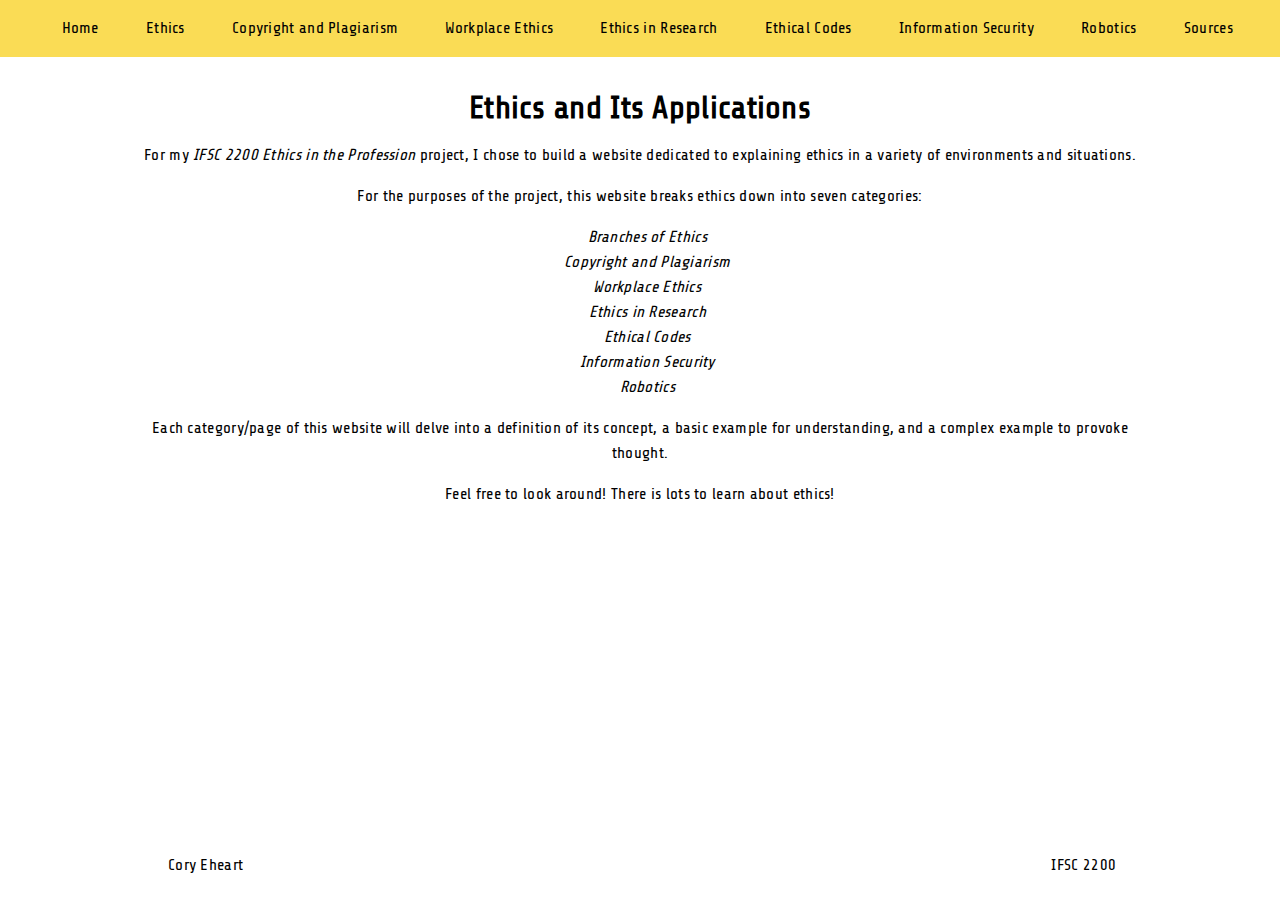
<file: index.html>
<!doctype html>
<html lang="eng">
  
  <head>
    <title>Ethics and Its Applications</title>
    <meta charset="utf-8" />
    <meta name="description" content="The Homepage for my Ethics Final Project"/>
    <meta name="author" content="Cory Eheart"/>
    <meta name="keywords" content=""/>
    <link rel="stylesheet" href="assets/css/style.css"/>
    <link rel="stylesheet" href="https://fonts.googleapis.com/css?family=Share+Tech" />
    <link rel="stylesheet" href="">
  </head>
    
  <body>
    <script src="assets/js/script.js"></script>
    <div class="container">
      <header role="banner" class="primary">
        <nav role="navigation" id="navigation">
          <ul>
            <li><a href="index.html">Home</a></li>
<li><a href="branches.html">Ethics</a></li>
            <li><a href="copyright.html">Copyright and Plagiarism</a></li>
            <li><a href="workplace.html">Workplace Ethics</a></li>
            <li><a href="research.html">Ethics in Research</a></li>
            <li><a href="codes.html">Ethical Codes</a>
            <li><a href="security.html">Information Security</a></li>
            <li><a href="robotics.html">Robotics</a></li>
            <li><a href="sources.html">Sources</a></li>
          </ul>
        </nav>
        <section id="title">
          <h1 id="title">Ethics and Its Applications</h1>
        </section>
      </header>
      <section id="content">
        <p>For my <i>IFSC 2200 Ethics in the Profession</i> project, I chose to build a website dedicated to explaining ethics in a variety of environments and situations.</p>
        <p>For the purposes of the project, this website breaks ethics down into seven categories:<p>
        <ul id="cat_list">
          <i>
          <li>Branches of Ethics</li>
          <li>Copyright and Plagiarism</li>
          <li>Workplace Ethics</li>
          <li>Ethics in Research</li>
          <li>Ethical Codes</li>
          <li>Information Security</li>
          <li>Robotics</li>
          </i>
        </ul>
        <p>Each category/page of this website will delve into a definition of its concept, a basic example for understanding, and a complex example to provoke thought.<p>
        <p>Feel free to look around! There is lots to learn about ethics!</p>
      </section>
    </div>
  </body>
  
  <footer id="footer" role="contentinfo">
    <ul>
      <li>Cory Eheart</li>
      <li>IFSC 2200</li>
    </ul>
  </footer>
  
</html>
</file>
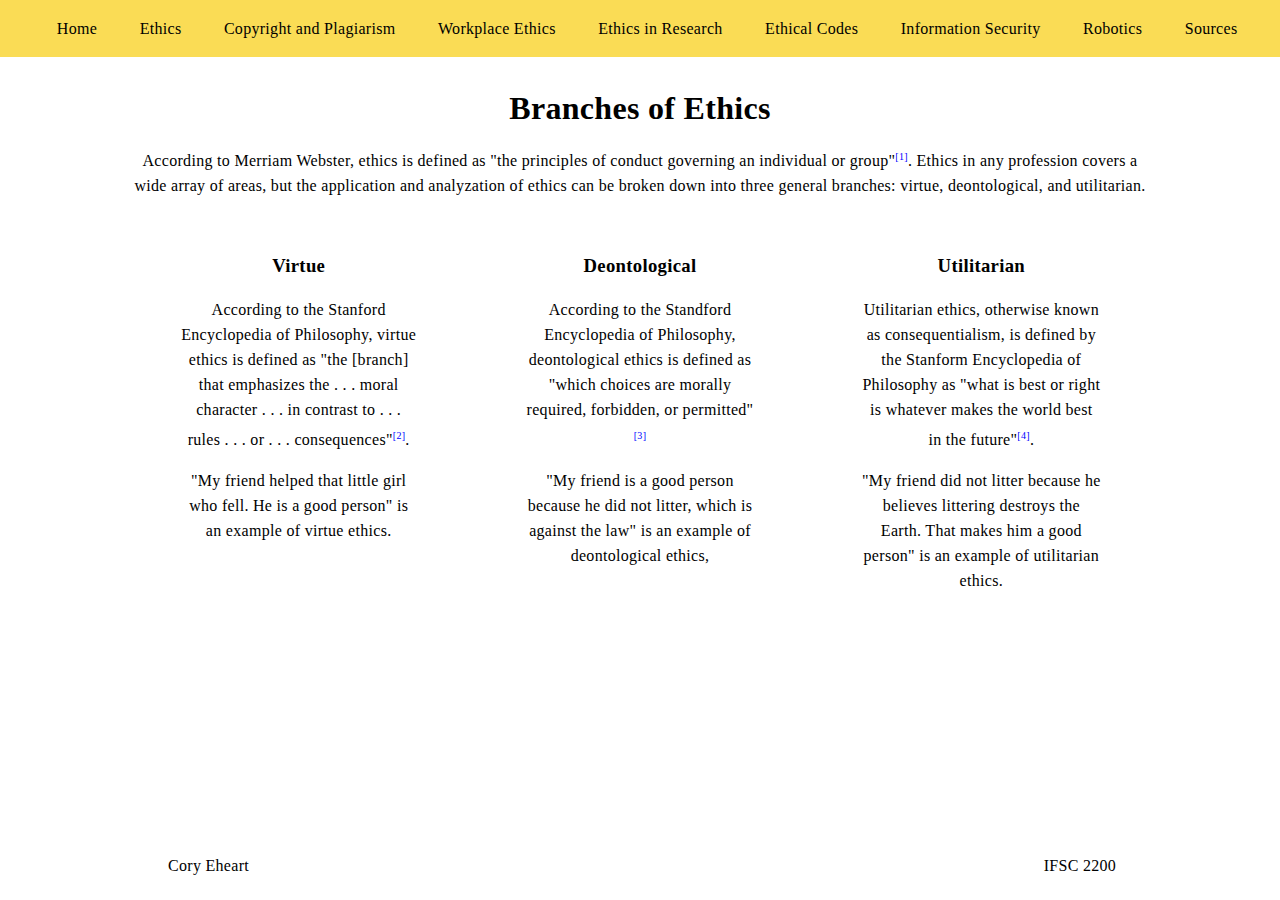
<file: branches.html>
<!DOCTYPE HTML>
<html lang="eng">
  <title></title>
    <meta charset="utf-8" />
    <meta name="description" content=""/>
    <meta name="author" content="Cory Eheart"/>
    <meta name="keywords" content=""/>
    <link rel="stylesheet" href="assets/css/style.css"/>
    <link rel="stylesheet" href="">
  </head>
    
  <body>
    <div class="container">
      <header role="banner" class="primary">
        <nav role="navigation" id="navigation">
          <ul>
            <li><a href="index.html">Home</a></li>
            <li><a href="branches.html">Ethics</a></li>
            <li><a href="copyright.html">Copyright and Plagiarism</a></li>
            <li><a href="workplace.html">Workplace Ethics</a></li>
            <li><a href="research.html">Ethics in Research</a></li>
            <li><a href="codes.html">Ethical Codes</a>
            <li><a href="security.html">Information Security</a></li>
            <li><a href="robotics.html">Robotics</a></li>
            <li><a href="sources.html">Sources</a></li>
          </ul>
        </nav>
        <section id="title">
          <h1 id="title">Branches of Ethics</h1>
        </section>
      </header>
      <p>According to Merriam Webster, ethics is defined as "the principles of conduct governing an individual or group"<sup><a href="sources.html">[1]</a></sup>. Ethics in any profession covers a wide array of areas, but the application and analyzation of ethics can be broken down into three general branches: virtue, deontological, and utilitarian. </p>
      <div id="content_blocks">
        <div>
          <h3>Virtue</h3>
          <p>According to the Stanford Encyclopedia of Philosophy, virtue ethics is defined as "the [branch] that emphasizes the . . . moral character . . . in contrast to . . . rules . . . or . . . consequences"<sup><a href="sources.html">[2]</a></sup>.</p>
          <p>"My friend helped that little girl who fell. He is a good person" is an example of virtue ethics.</p>
        </div>
        <div>
          <h3>Deontological</h3>
          <p>According to the Standford Encyclopedia of Philosophy, deontological ethics is defined as "which choices are morally required, forbidden, or permitted"<sup><a href="sources.html">[3]</a></sup></p>
          <p>"My friend is a good person because he did not litter, which is against the law" is an example of deontological ethics,</p>
        </div>
        <div>
          <h3>Utilitarian</h3>
          <p>Utilitarian ethics, otherwise known as consequentialism, is defined by the Stanform Encyclopedia of Philosophy as "what is best or right is whatever makes the world best in the future"<sup><a href="sources.html">[4]</a></sup>.</p>
          <p>"My friend did not litter because he believes littering destroys the Earth. That makes him a good person" is an example of utilitarian ethics.</p>
        </div>
      </div>
    </div>
  </body>

  <footer id="footer" role="contentinfo">
    <ul>
      <li>Cory Eheart</li>
      <li>IFSC 2200</li>
    </ul>
  </footer>
</html>
</file>
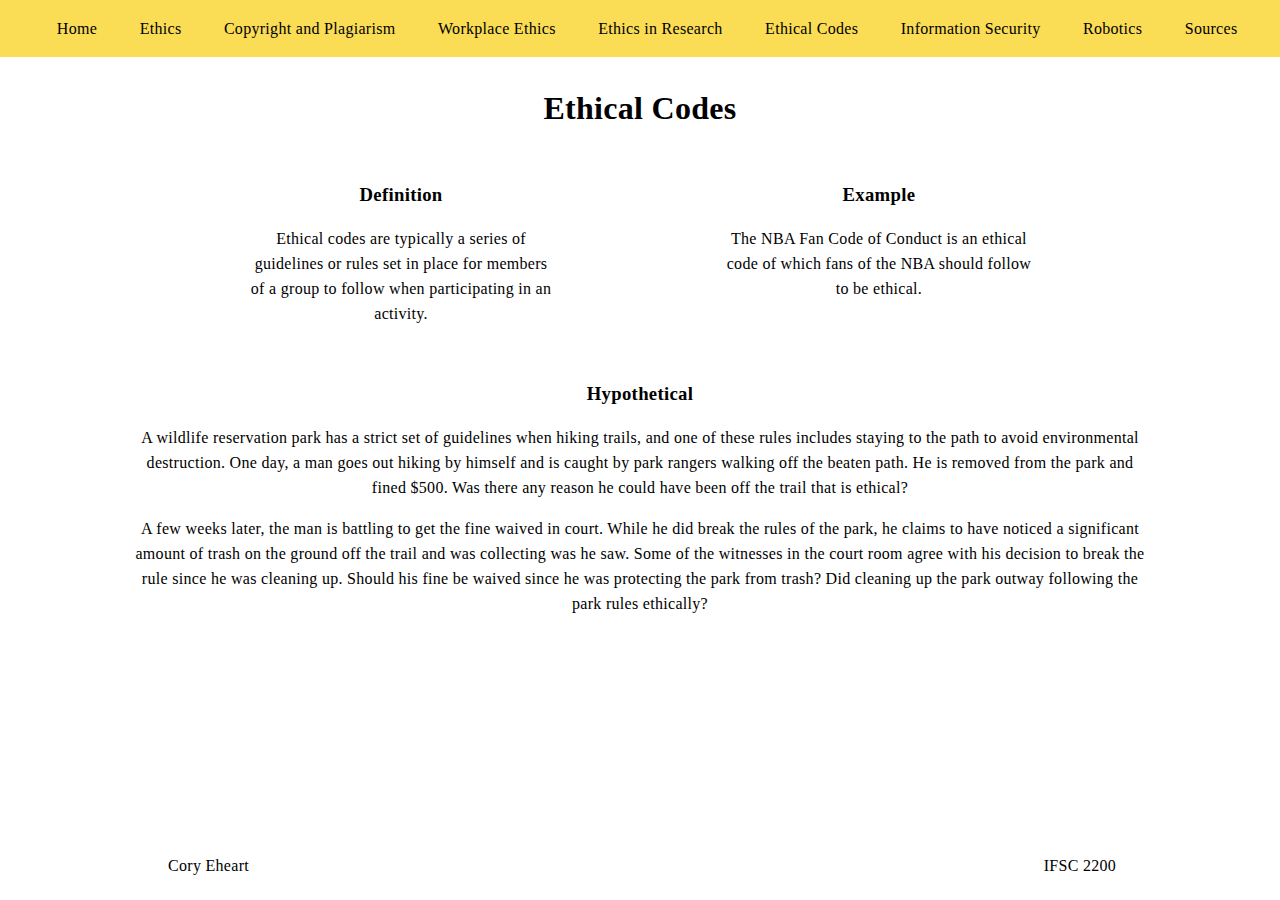
<file: codes.html>
<!DOCTYPE HTML>
<html lang="eng">
  <title>Ethics and Its Applications Ethical Codes</title>
    <meta charset="utf-8" />
    <meta name="description" content=""/>
    <meta name="author" content="Cory Eheart"/>
    <meta name="keywords" content=""/>
    <link rel="stylesheet" href="assets/css/style.css"/>
    <link rel="stylesheet" href="">
  </head>
    
  <body>
    <div class="container">
      <header role="banner" class="primary">
        <nav role="navigation" id="navigation">
          <ul>
            <li><a href="index.html">Home</a></li>
<li><a href="branches.html">Ethics</a></li>
            <li><a href="copyright.html">Copyright and Plagiarism</a></li>
            <li><a href="workplace.html">Workplace Ethics</a></li>
            <li><a href="research.html">Ethics in Research</a></li>
            <li><a href="codes.html">Ethical Codes</a>
            <li><a href="security.html">Information Security</a></li>
            <li><a href="robotics.html">Robotics</a></li>
            <li><a href="sources.html">Sources</a></li>
          </ul>
        </nav>
        <section id="title">
          <h1 id="title">Ethical Codes</h1>
        </section>
      </header>
      <div id="content_blocks">
        <div>
          <h3>Definition</h3>
          <p>Ethical codes are typically a series of guidelines or rules set in place for members of a group to follow when participating in an activity.</p>
          <p></p>
        </div>
        <div>
          <h3>Example</h3>
          <p>The NBA Fan Code of Conduct is an ethical code of which fans of the NBA should follow to be ethical.</p>
          <p></p>
        </div>
      </div>
      <div id="hypothetical">
        <h3>Hypothetical</h3>
        <p>A wildlife reservation park has a strict set of guidelines when hiking trails, and one of these rules includes staying to the path to avoid environmental destruction. One day, a man goes out hiking by himself and is caught by park rangers walking off the beaten path. He is removed from the park and fined $500. Was there any reason he could have been off the trail that is ethical?</p>
        <p>A few weeks later, the man is battling to get the fine waived in court. While he did break the rules of the park, he claims to have noticed a significant amount of trash on the ground off the trail and was collecting was he saw. Some of the witnesses in the court room agree with his decision to break the rule since he was cleaning up. Should his fine be waived since he was protecting the park from trash? Did cleaning up the park outway following the park rules ethically?</p>
      </div>
    </div>
  </body>

  <footer id="footer" role="contentinfo">
    <ul>
      <li>Cory Eheart</li>
      <li>IFSC 2200</li>
    </ul>
  </footer>
</html>
</file>
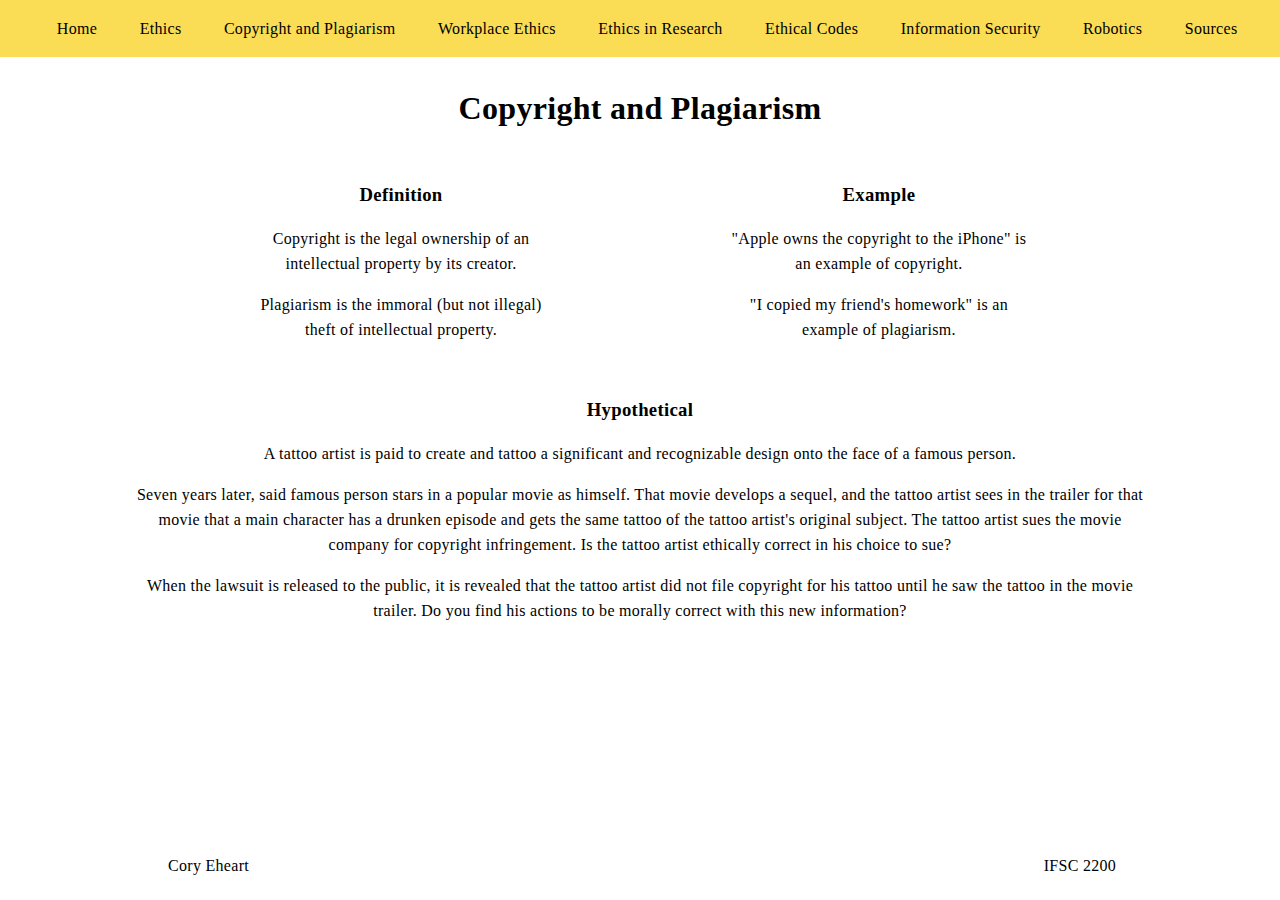
<file: copyright.html>
<!DOCTYPE HTML>
<html lang="eng">
  <title>Ethics and Its Applications Copyright and Plagiarism</title>
    <meta charset="utf-8" />
    <meta name="description" content="The Homepage for my Ethics Final Project"/>
    <meta name="author" content="Cory Eheart"/>
    <meta name="keywords" content=""/>
    <link rel="stylesheet" href="assets/css/style.css"/>
    <link rel="stylesheet" href="">
  </head>
    
  <body>
    <div class="container">
      <header role="banner" class="primary">
        <nav role="navigation" id="navigation">
          <ul>
            <li><a href="index.html">Home</a></li>
<li><a href="branches.html">Ethics</a></li>
            <li><a href="copyright.html">Copyright and Plagiarism</a></li>
            <li><a href="workplace.html">Workplace Ethics</a></li>
            <li><a href="research.html">Ethics in Research</a></li>
            <li><a href="codes.html">Ethical Codes</a>
            <li><a href="security.html">Information Security</a></li>
            <li><a href="robotics.html">Robotics</a></li>
            <li><a href="sources.html">Sources</a></li>
          </ul>
        </nav>
        <section id="title">
          <h1 id="title">Copyright and Plagiarism</h1>
        </section>
      </header>
      <div id="content_blocks">
        <div>
          <h3>Definition</h3>
          <p>Copyright is the legal ownership of an intellectual property by its creator.</p>
          <p>Plagiarism is the immoral (but not illegal) theft of intellectual property.</p>
        </div>
        <div>
          <h3>Example</h3>
          <p>"Apple owns the copyright to the iPhone" is an example of copyright.</p>
          <p>"I copied my friend's homework" is an example of plagiarism.</p>
        </div>
      </div>
      <div id="hypothetical">
        <h3>Hypothetical</h3>
        <p>A tattoo artist is paid to create and tattoo a significant and recognizable design onto the face of a famous person.</p>
        <p>Seven years later, said famous person stars in a popular movie as himself. That movie develops a sequel, and the tattoo artist sees in the trailer for that movie that a main character has a drunken episode and gets the same tattoo of the tattoo artist's original subject. The tattoo artist sues the movie company for copyright infringement. Is the tattoo artist ethically correct in his choice to sue?</p>
        <p>When the lawsuit is released to the public, it is revealed that the tattoo artist did not file copyright for his tattoo until he saw the tattoo in the movie trailer. Do you find his actions to be morally correct with this new information?</p>
      </div>
    </div>
  </body>

  <footer id="footer" role="contentinfo">
    <ul>
      <li>Cory Eheart</li>
      <li>IFSC 2200</li>
    </ul>
  </footer>
</html>
</file>
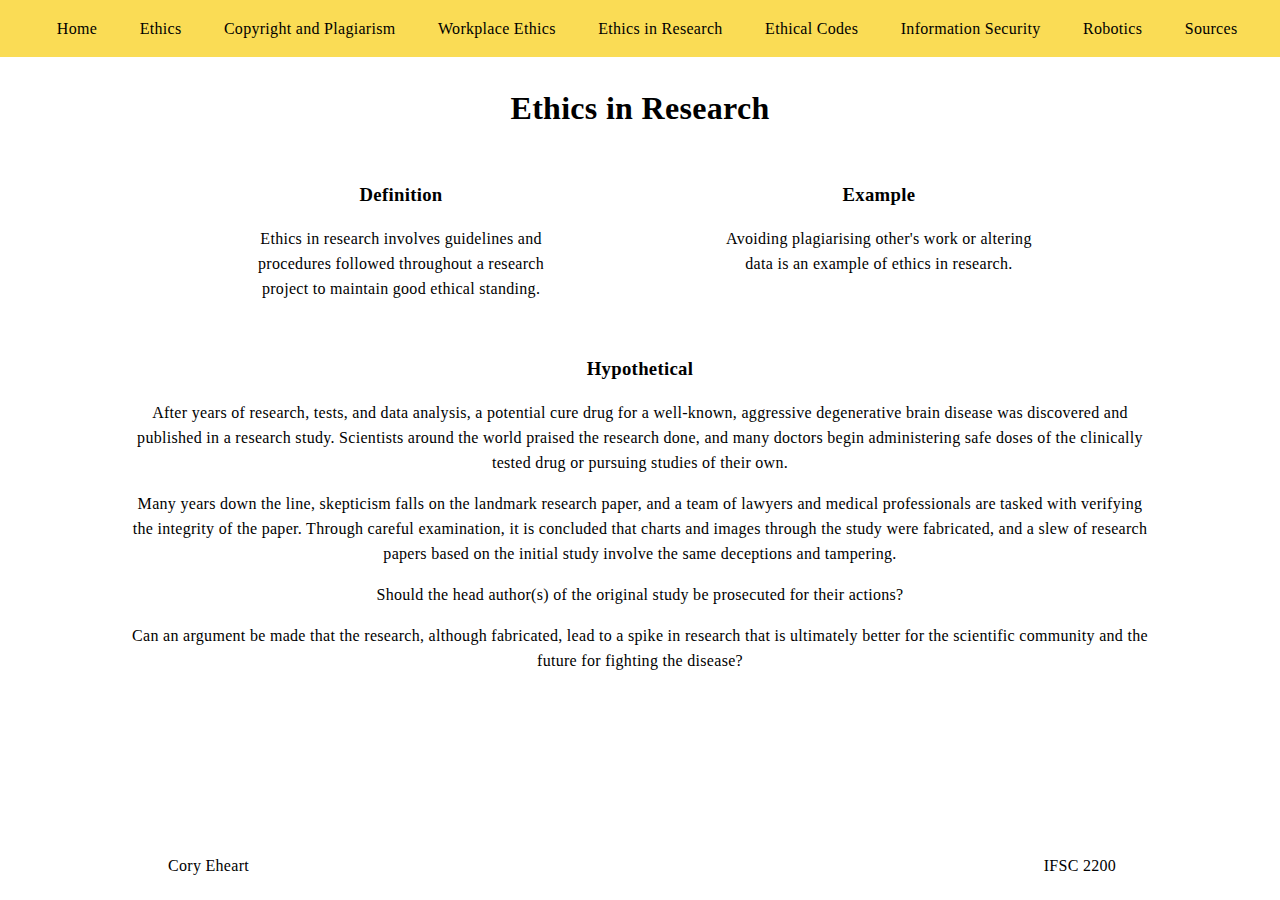
<file: research.html>
<!DOCTYPE HTML>
<html lang="eng">
  <title>Ethics and Its Applications in Research</title>
    <meta charset="utf-8" />
    <meta name="description" content=""/>
    <meta name="author" content="Cory Eheart"/>
    <meta name="keywords" content=""/>
    <link rel="stylesheet" href="assets/css/style.css"/>
    <link rel="stylesheet" href="">
  </head>
    
  <body>
    <div class="container">
      <header role="banner" class="primary">
        <nav role="navigation" id="navigation">
          <ul>
            <li><a href="index.html">Home</a></li>
            <li><a href="branches.html">Ethics</a></li>
            <li><a href="copyright.html">Copyright and Plagiarism</a></li>
            <li><a href="workplace.html">Workplace Ethics</a></li>
            <li><a href="research.html">Ethics in Research</a></li>
            <li><a href="codes.html">Ethical Codes</a>
            <li><a href="security.html">Information Security</a></li>
            <li><a href="robotics.html">Robotics</a></li>
            <li><a href="sources.html">Sources</a></li>
          </ul>
        </nav>
        <section id="title">
          <h1 id="title">Ethics in Research</h1>
        </section>
      </header>
      <div id="content_blocks">
        <div>
          <h3>Definition</h3>
          <p>Ethics in research involves guidelines and procedures followed throughout a research project to maintain good ethical standing.</p>
          <p></p>
        </div>
        <div>
          <h3>Example</h3>
          <p>Avoiding plagiarising other's work or altering data is an example of ethics in research.</p>
          <p></p>
        </div>
      </div>
      <div id="hypothetical">
        <h3>Hypothetical</h3>
        <p>After years of research, tests, and data analysis, a potential cure drug for a well-known, aggressive degenerative brain disease was discovered and published in a research study. Scientists around the world praised the research done, and many doctors begin administering safe doses of the clinically tested drug or pursuing studies of their own.</p>
        <p>Many years down the line, skepticism falls on the landmark research paper, and a team of lawyers and medical professionals are tasked with verifying the integrity of the paper. Through careful examination, it is concluded that charts and images through the study were fabricated, and a slew of research papers based on the initial study involve the same deceptions and tampering.</p>
        <p>Should the head author(s) of the original study be prosecuted for their actions?</p>
        <p>Can an argument be made that the research, although fabricated, lead to a spike in research that is ultimately better for the scientific community and the future for fighting the disease?</p>
      </div>
    </div>
  </body>

  <footer id="footer" role="contentinfo">
    <ul>
      <li>Cory Eheart</li>
      <li>IFSC 2200</li>
    </ul>
  </footer>
</html>
</file>
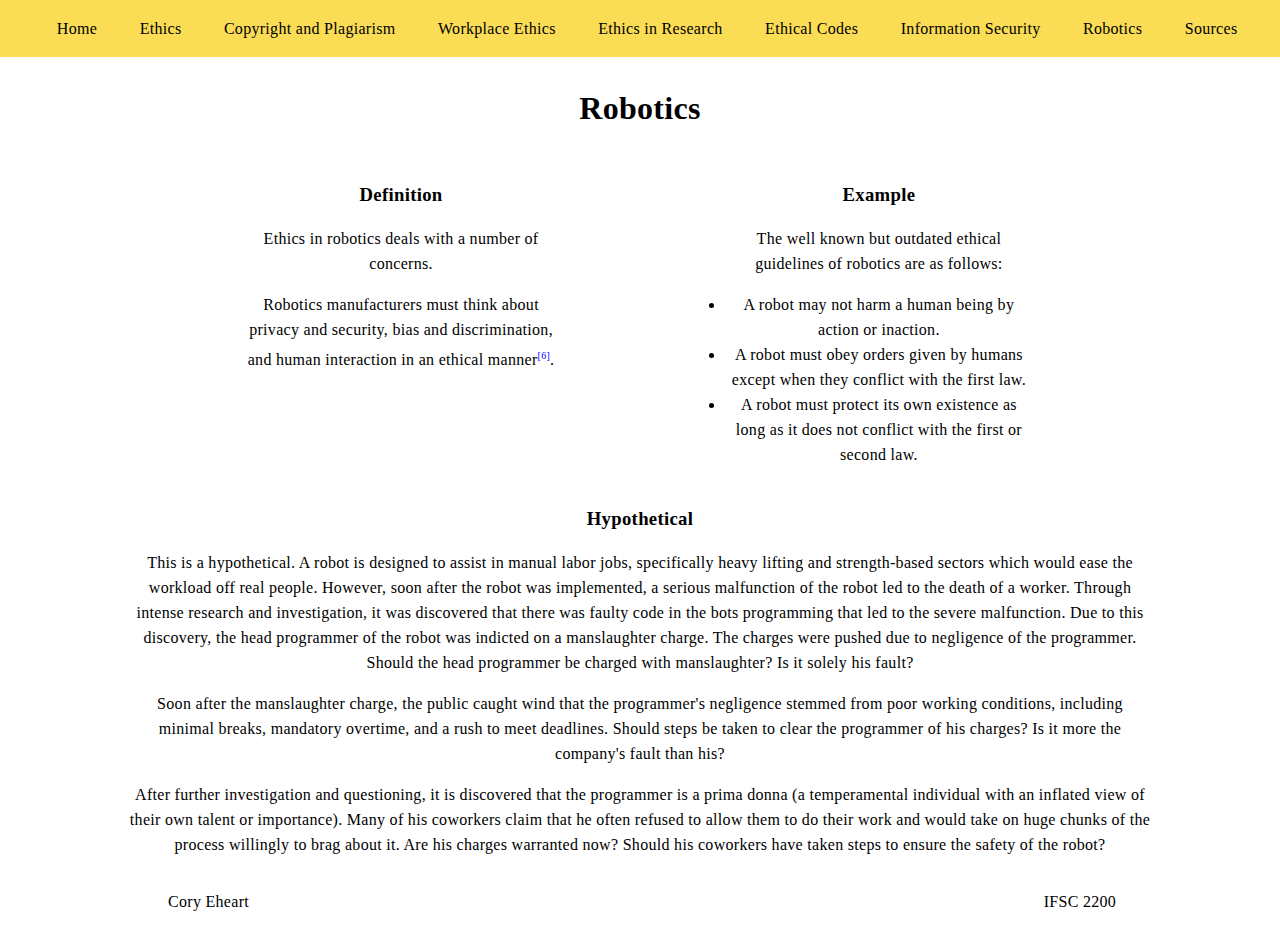
<file: robotics.html>
<!DOCTYPE HTML>
<html lang="eng">
  <title>Ethics and Its Applications Robotics</title>
    <meta charset="utf-8" />
    <meta name="description" content=""/>
    <meta name="author" content="Cory Eheart"/>
    <meta name="keywords" content=""/>
    <link rel="stylesheet" href="assets/css/style.css"/>
    <link rel="stylesheet" href="">
  </head>
    
  <body>
    <div class="container">
      <header role="banner" class="primary">
        <nav role="navigation" id="navigation">
          <ul>
            <li><a href="index.html">Home</a></li>
<li><a href="branches.html">Ethics</a></li>
            <li><a href="copyright.html">Copyright and Plagiarism</a></li>
            <li><a href="workplace.html">Workplace Ethics</a></li>
            <li><a href="research.html">Ethics in Research</a></li>
            <li><a href="codes.html">Ethical Codes</a>
            <li><a href="security.html">Information Security</a></li>
            <li><a href="robotics.html">Robotics</a></li>
            <li><a href="sources.html">Sources</a></li>
          </ul>
        </nav>
        <section id="title">
          <h1 id="title">Robotics</h1>
        </section>
      </header>
      <div id="content_blocks">
        <div>
          <h3>Definition</h3>
          <p>Ethics in robotics deals with a number of concerns.</p>
          <p>Robotics manufacturers must think about privacy and security, bias and discrimination, and human interaction in an ethical manner<sup><a href="sources.html">[6]</a></sup>.</p>
        </div>
        <div>
          <h3>Example</h3>
          <p>The well known but outdated ethical guidelines of robotics are as follows:</p>
          <li>A robot may not harm a human being by action or inaction.</li>
          <li>A robot must obey orders given by humans except when they conflict with the first law.</li>
          <li>A robot must protect its own existence as long as it does not conflict with the first or second law.</li>
        </div>
      </div>
      <div id="hypothetical">
        <h3>Hypothetical</h3>
        <p>This is a hypothetical. A robot is designed to assist in manual labor jobs, specifically heavy lifting and strength-based sectors which would ease the workload off real people. However, soon after the robot was implemented, a serious malfunction of the robot led to the death of a worker. Through intense research and investigation, it was discovered that there was faulty code in the bots programming that led to the severe malfunction. Due to this discovery, the head programmer of the robot was indicted on a manslaughter charge. The charges were pushed due to negligence of the programmer. Should the head programmer be charged with manslaughter? Is it solely his fault?</p>
        <p>Soon after the manslaughter charge, the public caught wind that the programmer's negligence stemmed from poor working conditions, including minimal breaks, mandatory overtime, and a rush to meet deadlines. Should steps be taken to clear the programmer of his charges? Is it more the company's fault than his?</p>
        <p>After further investigation and questioning, it is discovered that the programmer is a prima donna (a temperamental individual with an inflated view of their own talent or importance). Many of his coworkers claim that he often refused to allow them to do their work and would take on huge chunks of the process willingly to brag about it. Are his charges warranted now? Should his coworkers have taken steps to ensure the safety of the robot?</p>
      </div>
    </div>
  </body>

  <footer id="footer" role="contentinfo">
    <ul>
      <li>Cory Eheart</li>
      <li>IFSC 2200</li>
    </ul>
  </footer>
</html>
</file>
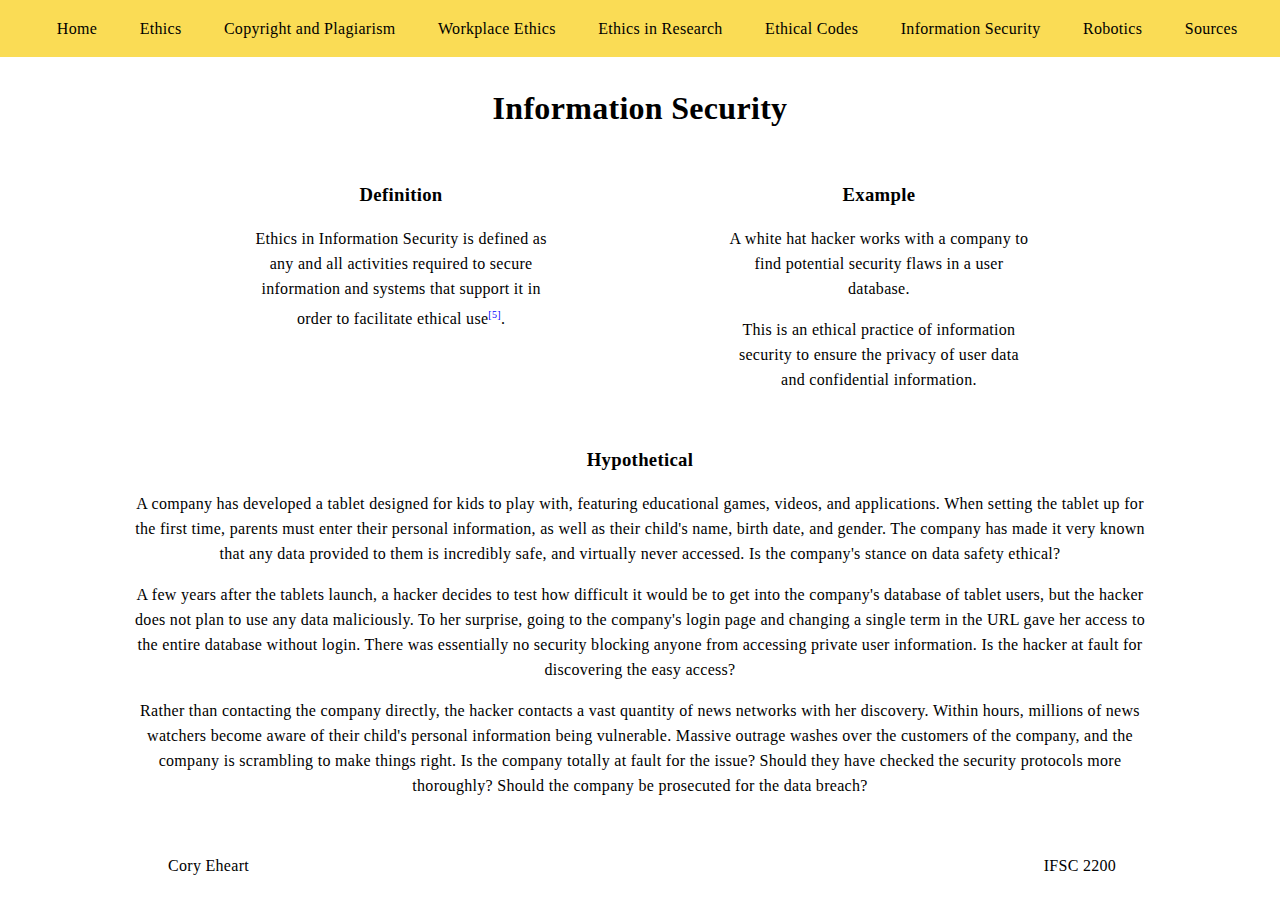
<file: security.html>
<!DOCTYPE HTML>
<html lang="eng">
  <title>Ethics and Its Applications Information Security</title>
    <meta charset="utf-8" />
    <meta name="description" content=""/>
    <meta name="author" content="Cory Eheart"/>
    <meta name="keywords" content=""/>
    <link rel="stylesheet" href="assets/css/style.css"/>
    <link rel="stylesheet" href="">
  </head>
    
  <body>
    <div class="container">
      <header role="banner" class="primary">
        <nav role="navigation" id="navigation">
          <ul>
            <li><a href="index.html">Home</a></li>
<li><a href="branches.html">Ethics</a></li>
            <li><a href="copyright.html">Copyright and Plagiarism</a></li>
            <li><a href="workplace.html">Workplace Ethics</a></li>
            <li><a href="research.html">Ethics in Research</a></li>
            <li><a href="codes.html">Ethical Codes</a>
            <li><a href="security.html">Information Security</a></li>
            <li><a href="robotics.html">Robotics</a></li>
            <li><a href="sources.html">Sources</a></li>
          </ul>
        </nav>
        <section id="title">
          <h1 id="title">Information Security</h1>
        </section>
      </header>
      <div id="content_blocks">
        <div>
          <h3>Definition</h3>
          <p>Ethics in Information Security is defined as any and all activities required to secure information and systems that support it in order to facilitate ethical use<sup><a href="sources.html">[5]</a></sup>.</p>
          <p></p>
        </div>
        <div>
          <h3>Example</h3>
          <p>A white hat hacker works with a company to find potential security flaws in a user database.</p>
          <p>This is an ethical practice of information security to ensure the privacy of user data and confidential information.</p>
        </div>
      </div>
      <div id="hypothetical">
        <h3>Hypothetical</h3>
        <p>A company has developed a tablet designed for kids to play with, featuring educational games, videos, and applications. When setting the tablet up for the first time, parents must enter their personal information, as well as their child's name, birth date, and gender. The company has made it very known that any data provided to them is incredibly safe, and virtually never accessed. Is the company's stance on data safety ethical?</p>
        <p>A few years after the tablets launch, a hacker decides to test how difficult it would be to get into the company's database of tablet users, but the hacker does not plan to use any data maliciously. To her surprise, going to the company's login page and changing a single term in the URL gave her access to the entire database without login. There was essentially no security blocking anyone from accessing private user information. Is the hacker at fault for discovering the easy access?</p>
        <p>Rather than contacting the company directly, the hacker contacts a vast quantity of news networks with her discovery. Within hours, millions of news watchers become aware of their child's personal information being vulnerable. Massive outrage washes over the customers of the company, and the company is scrambling to make things right. Is the company totally at fault for the issue? Should they have checked the security protocols more thoroughly? Should the company be prosecuted for the data breach?</p>
      </div>
    </div>
  </body>

  <footer id="footer" role="contentinfo">
    <ul>
      <li>Cory Eheart</li>
      <li>IFSC 2200</li>
    </ul>
  </footer>
</html>
</file>
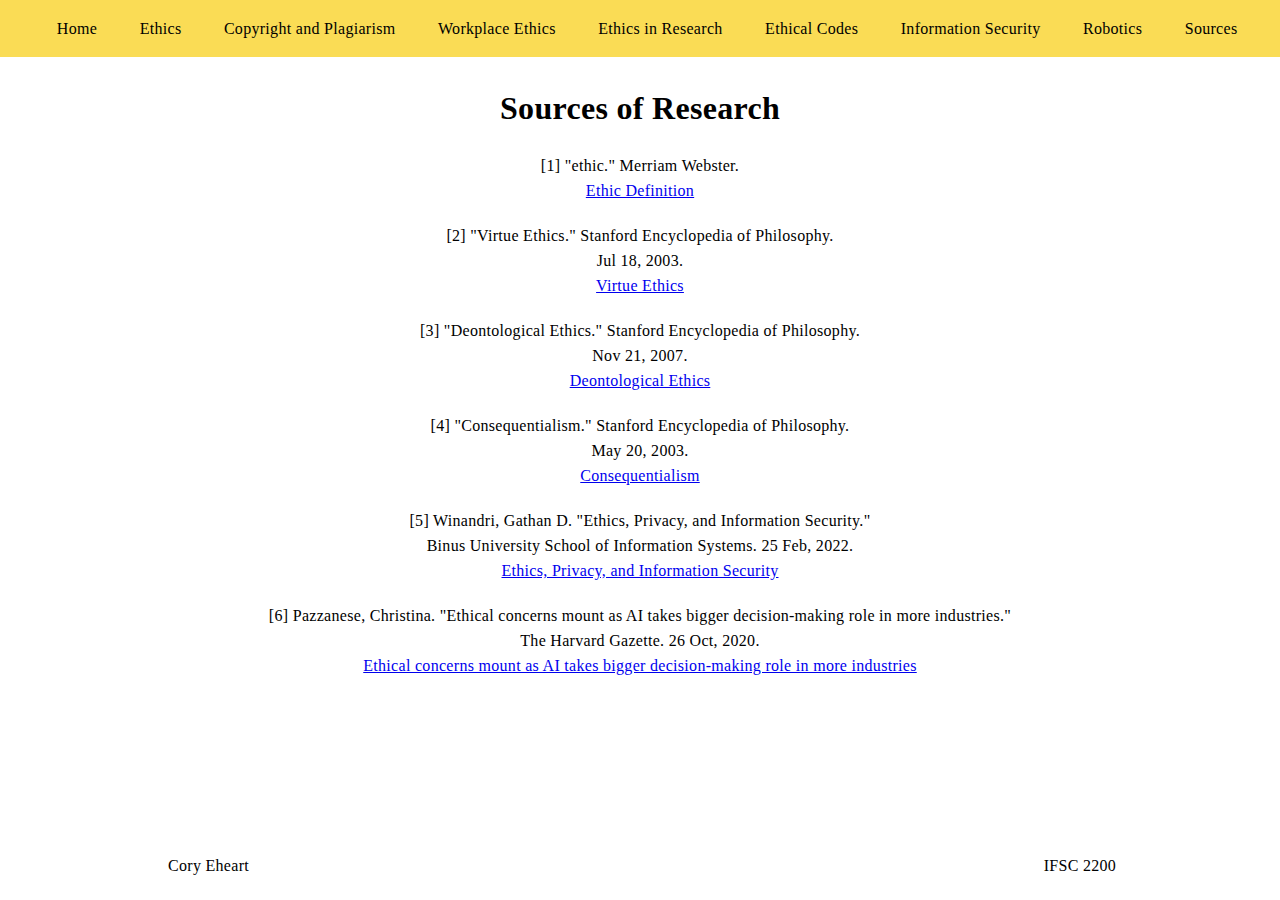
<file: sources.html>
<!DOCTYPE HTML>
<html lang="eng">
  <title></title>
    <meta charset="utf-8" />
    <meta name="description" content=""/>
    <meta name="author" content="Cory Eheart"/>
    <meta name="keywords" content=""/>
    <link rel="stylesheet" href="assets/css/style.css"/>
    <link rel="stylesheet" href="">
  </head>
    
  <body>
    <div class="container">
      <header role="banner" class="primary">
        <nav role="navigation" id="navigation">
          <ul>
            <li><a href="index.html">Home</a></li>
<li><a href="branches.html">Ethics</a></li>
            <li><a href="copyright.html">Copyright and Plagiarism</a></li>
            <li><a href="workplace.html">Workplace Ethics</a></li>
            <li><a href="research.html">Ethics in Research</a></li>
            <li><a href="codes.html">Ethical Codes</a>
            <li><a href="security.html">Information Security</a></li>
            <li><a href="robotics.html">Robotics</a></li>
            <li><a href="sources.html">Sources</a></li>
          </ul>
        </nav>
        <section id="title">
          <h1 id="title">Sources of Research</h1>
        </section>
      </header>
      <div id="sources">
        <div>
          <p>[1]  "ethic." Merriam Webster.</p>
          <p><a target="_blank" href="https://www.merriam-webster.com/dictionary/ethic">Ethic Definition</a></p>
        </div>
        <div>
          <p>[2]  "Virtue Ethics." Stanford Encyclopedia of Philosophy.</p>
          <p>Jul 18, 2003.</p>
          <p><a target="_blank" href="https://plato.stanford.edu/entries/ethics-virtue/">Virtue Ethics</a></p>
        </div>
        <div>
          <p>[3]  "Deontological Ethics." Stanford Encyclopedia of Philosophy.</p>
          <p>Nov 21, 2007.</p>
          <p><a target="_blank" href="https://plato.stanford.edu/entries/ethics-deontological/">Deontological Ethics</a></p>
        </div>
        <div>
          <p>[4]  "Consequentialism." Stanford Encyclopedia of Philosophy.</p>
          <p>May 20, 2003.</p>
          <p><a target="_blank" href="https://plato.stanford.edu/entries/consequentialism/">Consequentialism</a></p>
        </div>
        <div>
          <p>[5]  Winandri, Gathan D. "Ethics, Privacy, and Information Security."</p>
          <p>Binus University School of Information Systems. 25 Feb, 2022.</p>
          <a target="_blank" href="https://sis.binus.ac.id/2022/02/25/ethics-privacy-and-information-security/">Ethics, Privacy, and Information Security</a>
        </div>
        <div>
          <p>[6]  Pazzanese, Christina. "Ethical concerns mount as AI takes bigger decision-making role in more industries."</p>
          <p>The Harvard Gazette. 26 Oct, 2020.</p>
          <a target="_blank" href="https://news.harvard.edu/gazette/story/2020/10/ethical-concerns-mount-as-ai-takes-bigger-decision-making-role/">Ethical concerns mount as AI takes bigger decision-making role in more industries</a>
        </div>
      </div>
    </div>
  </body>

  <footer id="footer" role="contentinfo">
    <ul>
      <li>Cory Eheart</li>
      <li>IFSC 2200</li>
    </ul>
  </footer>
</html>
</file>
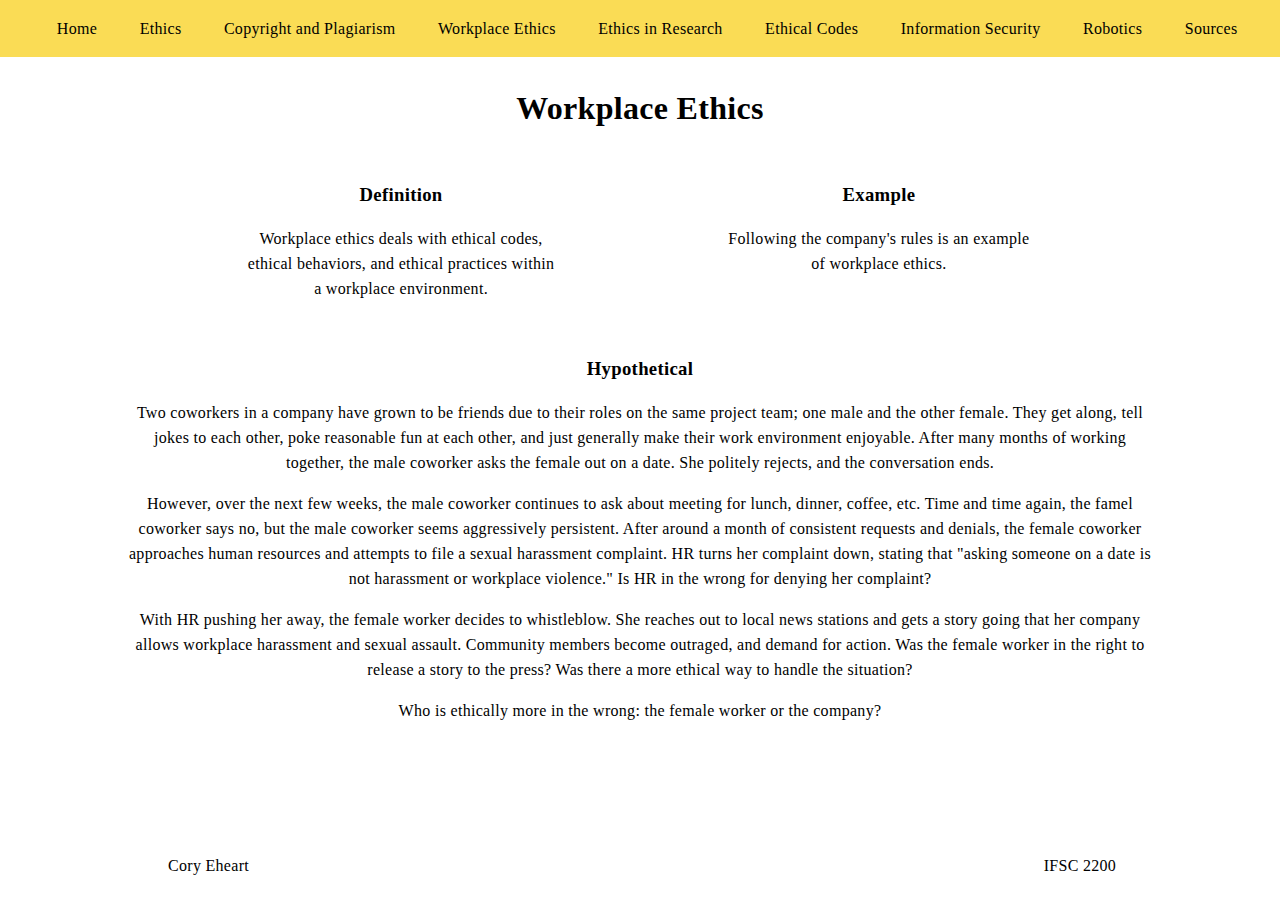
<file: workplace.html>
<!DOCTYPE HTML>
<html lang="eng">
  <title>Ethics and Its Applications Workplace Ethics</title>
    <meta charset="utf-8" />
    <meta name="description" content=""/>
    <meta name="author" content="Cory Eheart"/>
    <meta name="keywords" content=""/>
    <link rel="stylesheet" href="assets/css/style.css"/>
    <link rel="stylesheet" href="">
  </head>
    
  <body>
    <div class="container">
      <header role="banner" class="primary">
        <nav role="navigation" id="navigation">
          <ul>
            <li><a href="index.html">Home</a></li>
<li><a href="branches.html">Ethics</a></li>
            <li><a href="copyright.html">Copyright and Plagiarism</a></li>
            <li><a href="workplace.html">Workplace Ethics</a></li>
            <li><a href="research.html">Ethics in Research</a></li>
            <li><a href="codes.html">Ethical Codes</a>
            <li><a href="security.html">Information Security</a></li>
            <li><a href="robotics.html">Robotics</a></li>
            <li><a href="sources.html">Sources</a></li>
          </ul>
        </nav>
        <section id="title">
          <h1 id="title">Workplace Ethics</h1>
        </section>
      </header>
      <div id="content_blocks">
        <div>
          <h3>Definition</h3>
          <p>Workplace ethics deals with ethical codes, ethical behaviors, and ethical practices within a workplace environment.</p>
          <p></p>
        </div>
        <div>
          <h3>Example</h3>
          <p>Following the company's rules is an example of workplace ethics.</p>
          <p></p>
        </div>
      </div>
      <div id="hypothetical">
        <h3>Hypothetical</h3>
        <p>Two coworkers in a company have grown to be friends due to their roles on the same project team; one male and the other female. They get along, tell jokes to each other, poke reasonable fun at each other, and just generally make their work environment enjoyable. After many months of working together, the male coworker asks the female out on a date. She politely rejects, and the conversation ends.</p>
        <p>However, over the next few weeks, the male coworker continues to ask about meeting for lunch, dinner, coffee, etc. Time and time again, the famel coworker says no, but the male coworker seems aggressively persistent. After around a month of consistent requests and denials, the female coworker approaches human resources and attempts to file a sexual harassment complaint. HR turns her complaint down, stating that "asking someone on a date is not harassment or workplace violence." Is HR in the wrong for denying her complaint?</p>
        <p>With HR pushing her away, the female worker decides to whistleblow. She reaches out to local news stations and gets a story going that her company allows workplace harassment and sexual assault. Community members become outraged, and demand for action. Was the female worker in the right to release a story to the press? Was there a more ethical way to handle the situation?</p>
        <p>Who is ethically more in the wrong: the female worker or the company?</p>
      </div>
    </div>
  </body>

  <footer id="footer" role="contentinfo">
    <ul>
      <li>Cory Eheart</li>
      <li>IFSC 2200</li>
    </ul>
  </footer>
</html>
</file>
<file: assets/css/style.css>
html {
  /* background: linear-gradient(#000, #000) no-repeat center/2px 100%; */
  letter-spacing: 0.3px;
  line-height: 25px;
  font-family: 'Share Tech', serif;
}

#navigation {
  position: fixed;
  top: 0;
  left: 0;
  width: 100%;
  background: #FADC55;
}

#navigation > ul{
  margin-left: -2%;
  list-style-type:none;
  display:flex;
  justify-content:space-evenly;
}

#navigation > ul > li > a {
  color:black;
  transition:font-size 0.15s;
}

#navigation > ul > li > a:link {
  text-decoration:none;
}

#navigation > ul > li > a:hover {
  text-decoration:underline;
  font-size: 120%;
}

body {
  width: 80%;
  margin: 0 auto;
  margin-top: 75px;
  text-align: center;
  min-height: 91vh;
  display: flex;
  flex-direction: column;
}

#cat_list{
  list-style-type:none;
  margin-right:2.5%;
}

#content_blocks{
  display:flex;
  justify-content:space-evenly;
}

#content_blocks > div{
  width: 30%;
  padding: 2% 5%;
}

sup > a{
  font-size: 10px;
  text-decoration: none;
  color: blue;
}

#hypothetical{
  margin: 0 auto;
}

#sources {
  display: flex;
  flex-direction: column;
}

#sources > div {
  margin: 10px 0;
}

#sources > div > p {
  margin: 0px;
}

footer {
  /*position:absolute;
  bottom:0;
  left:0;*/
  margin-top: auto;
  width:96.5%;
}

footer > ul {
  list-style-type:none;
  display:flex;
  justify-content:space-between;
}

@media (max-width: 900px) {
  #navigation > ul > li > a {
    font-size: 70%;
  }

  #navigation > ul > li > a:hover {
    font-size: 90%;
  }
}
</file>
